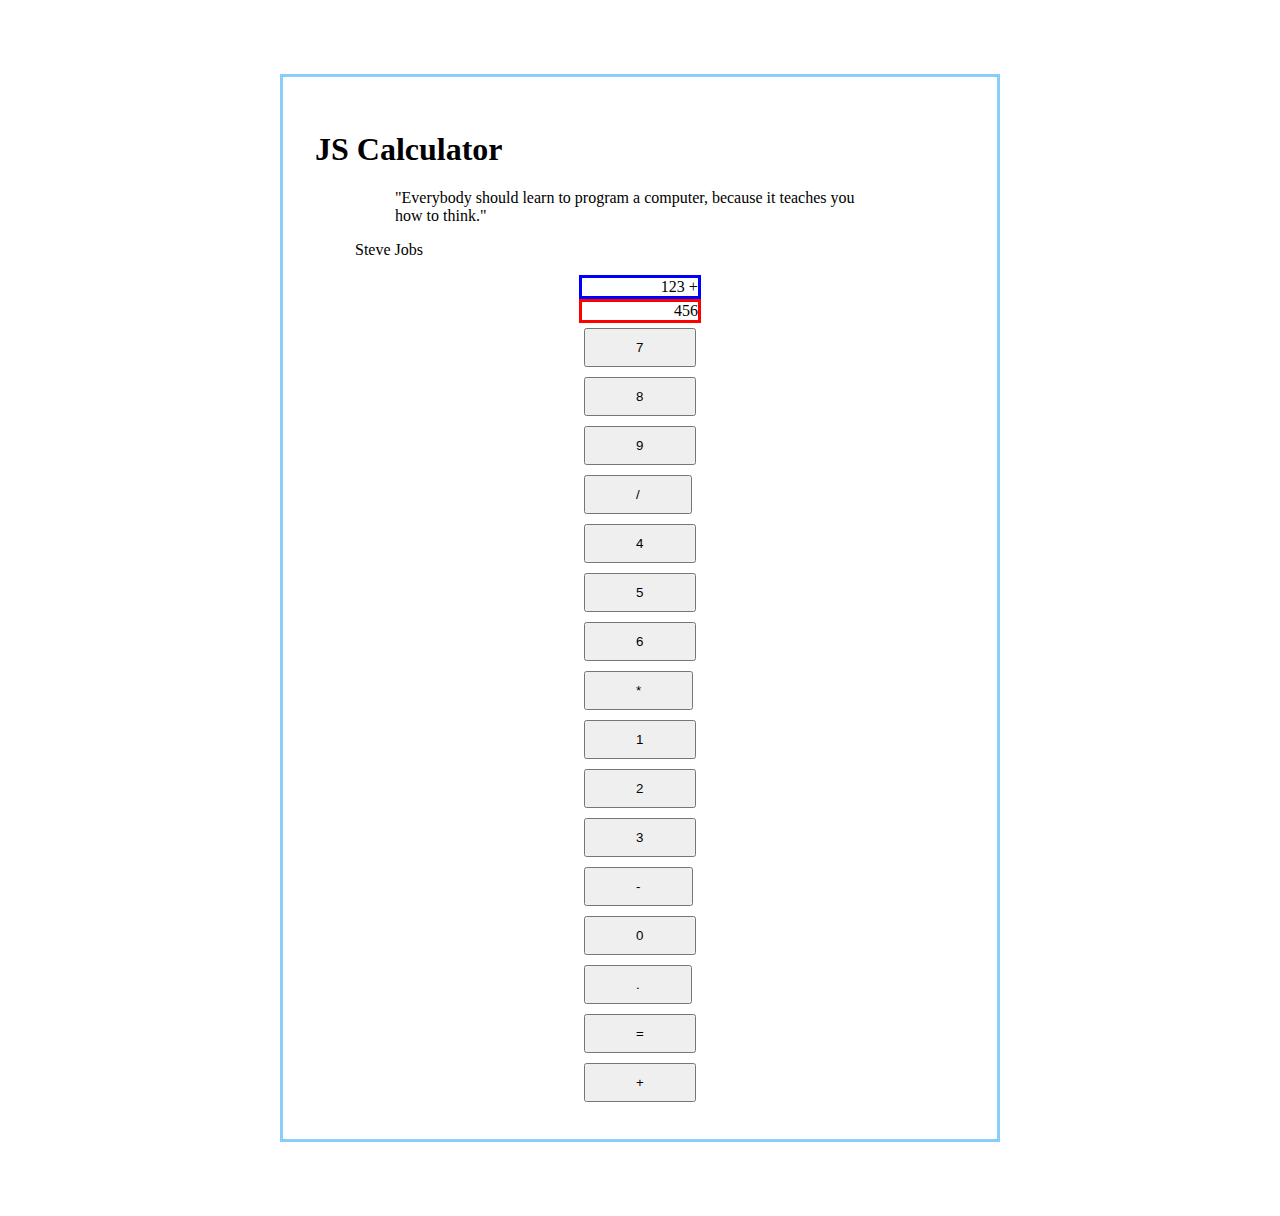
<file: index.html>
<!DOCTYPE html>
<html lang="en">

    <head>
        <meta charset="UTF-8">
        <meta http-equiv="X-UA-Compatible" content="IE=edge">
        <meta name="viewport" content="width=device-width, initial-scale=1.0">
        <title>Calculator Project</title>
        <link href="https://cdn.jsdelivr.net/npm/bootstrap@5.0.0-beta2/dist/css/bootstrap.min.css" rel="stylesheet"
            integrity="sha384-BmbxuPwQa2lc/FVzBcNJ7UAyJxM6wuqIj61tLrc4wSX0szH/Ev+nYRRuWlolflfl" crossorigin="anonymous">
        <link rel="stylesheet" href="app.css">
    </head>

    <body>
        <div class="container-fluid">

            <div class="card" id="calculator">
                <div class="container" id="titleQuote">
                    <h1 class="calculatorTitle">JS Calculator</h1>
                    <p>
                        <figure>
                            <blockquote class="blockquote">
                                <p>"Everybody should learn to program a computer, because it teaches you how to think."
                                </p>
                            </blockquote>
                            <figcaption class="blockquote-footer">
                                <p>Steve Jobs</p>
                            </figcaption>
                        </figure>
                    </p>
                </div>
                <div class="card-body">

                    <div class="container">
                        <div id="previous-operand">
                            123 +
                        </div>
                        <div id="calcDisplay" class="display">
                            456
                        </div>
                        <div class="row">
                            <div class="col">
                                <button class="btn btn-secondary numberDigits">7</button>
                            </div>
                            <div class="col">
                                <button class="btn btn-secondary numberDigits">8</button>
                            </div>
                            <div class="col">
                                <button class="btn btn-secondary numberDigits">9</button>
                            </div>
                            <div class="col">
                                <button class="btn btn-warning" id="oper-divide">/</button>
                            </div>

                        </div>
                        <div class="row">
                            <div class="col">
                                <button class="btn btn-secondary numberDigits">4</button>
                            </div>
                            <div class="col">
                                <button class="btn btn-secondary numberDigits">5</button>
                            </div>
                            <div class="col">
                                <button class="btn btn-secondary numberDigits">6</button>
                            </div>
                            <div class="col">
                                <button class="btn btn-warning" id="oper-multiply">*</button>
                            </div>
                        </div>
                        <div class="row">
                            <div class="col">
                                <button class="btn btn-secondary numberDigits">1</button>
                            </div>
                            <div class="col">
                                <button class="btn btn-secondary numberDigits">2</button>
                            </div>
                            <div class="col">
                                <button class="btn btn-secondary numberDigits">3</button>
                            </div>
                            <div class="col">
                                <button class="btn btn-warning" id="oper-minus">-</button>
                            </div>
                        </div>
                        <div class="row">
                            <div class="col">
                                <button class="btn btn-secondary numberDigits">0</button>
                            </div>
                            <div class="col">
                                <button class="btn btn-secondary numberDigits">.</button>
                            </div>
                            <div class="col">
                                <button class="btn btn-success" id="oper-equals">=</button>
                            </div>
                            <div class="col">
                                <button class="btn btn-warning" id="oper-plus">+</button>
                            </div>
                        </div>

                    </div>
                </div>
            </div>
        </div>



        <script src="https://cdn.jsdelivr.net/npm/bootstrap@5.0.0-beta2/dist/js/bootstrap.bundle.min.js"
            integrity="sha384-b5kHyXgcpbZJO/tY9Ul7kGkf1S0CWuKcCD38l8YkeH8z8QjE0GmW1gYU5S9FOnJ0" crossorigin="anonymous">
        </script>
        <script src="app.js"></script>
    </body>

</html>
</file>
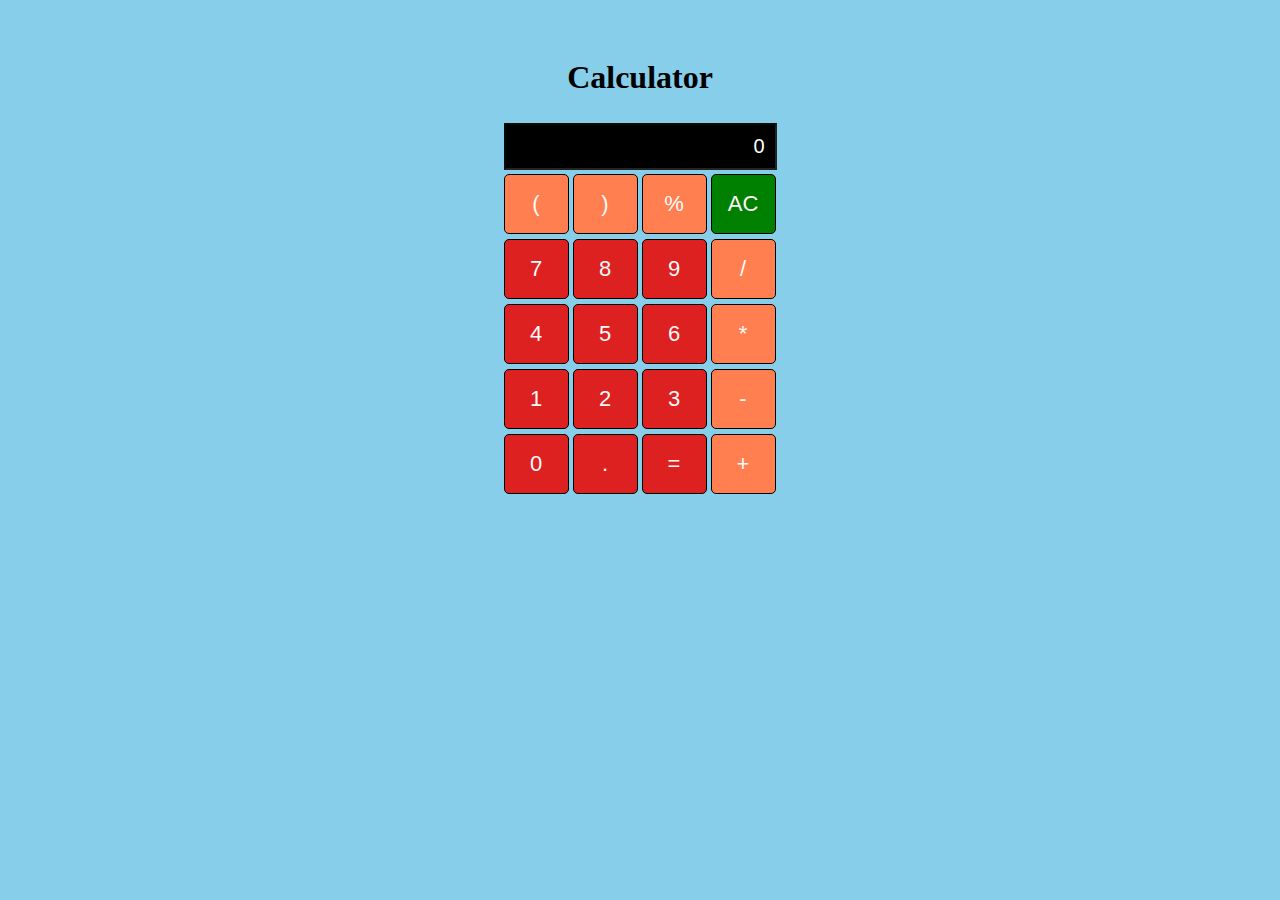
<file: pre_beginner/indexstarter.html>
<!DOCTYPE html>
<html lang="en">

<head>
    <meta charset="UTF-8">
    <meta http-equiv="X-UA-Compatible" content="IE=edge">
    <meta name="viewport" content="width=device-width, initial-scale=1.0">
    <title>Calculator CodeAlong</title>
    <link rel="stylesheet" href="appstarter.css">
</head>

<body>
    <h1>Calculator</h1>
    <div class="calculator">
        <!-- <h1>Calculator CodeAlong</h1> -->
        <!-- <div class="history-display"></div> -->
        <!-- <hr> -->

        <input type="text" class="calculator-screen" id="calcDisplay" value="0" disabled>


        <div class="calculator-keys container">
            <!-- top row of buttons -->
            <button type="button" class="button leftParen" id="rightParen" value="(">(</button>
            <button type="button" class="button rightParen" id="leftParen" value=")">)</button>
            <button type="button" class="button operatorButtons percentageSign" id="percentageSign" value="%">%</button>
            <button type="button" class="button clear" id="clear" value="AC">AC</button>

            <!--2nd row  -->
            <button type="button" class="button numberButtons" value="7">7</button>
            <button type="button" class="button numberButtons" value="8">8</button>
            <button type="button" class="button numberButtons" value="9">9</button>
            <button type="button" class="button operatorButtons" id="divideSign" value="/">/</button>

            <!-- 3rd row -->
            <button type="button" class="button numberButtons" value="4">4</button>
            <button type="button" class="button numberButtons" value="5">5</button>
            <button type="button" class="button numberButtons" value="6">6</button>
            <button type="button" class="button operatorButtons" id="multiplySign" value="*">*</button>

            <!-- 4th row-->
            <button type="button" class="button numberButtons" value="1">1</button>
            <button type="button" class="button numberButtons" value="2">2</button>
            <button type="button" class="button numberButtons" value="3">3</button>
            <button type="button" class="button operatorButtons" id="minusSign" value="-">-</button>

            <!-- 5th row -->
            <button type="button" class="button numberButtons" value="0">0</button>
            <button type="button" class="button decimal" id="decimal" value=".">.</button>
            <button type="button" class="button operatorButtons equals" id="equalSign" value="=">=</button>
            <button type="button" class="button operatorButtons" id="plusSign" value="+">+</button>
        </div>

    </div>


    </div>
    <script src="appstarter.js"></script>
</body>

</html>
</file>
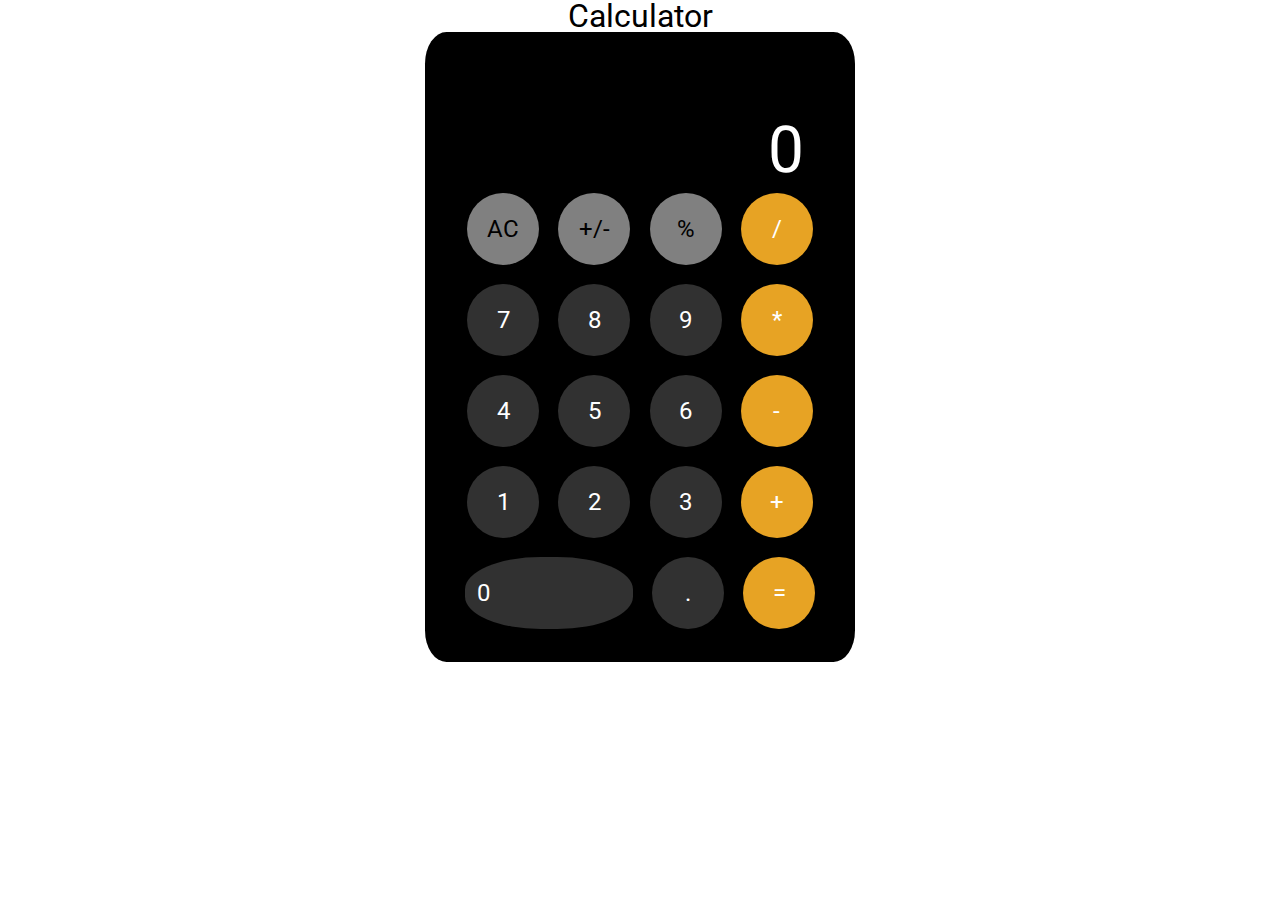
<file: TOP_Calc/index_top.html>
<!DOCTYPE html>
<html lang="en">

<head>
    <meta charset="UTF-8">
    <meta http-equiv="X-UA-Compatible" content="IE=edge">
    <meta name="viewport" content="width=device-width, initial-scale=1.0">
    <title>TOP Calculator Project</title>
    <link rel="stylesheet" href="styles_top.css">
    <link rel="preconnect" href="https://fonts.gstatic.com">
    <link href="https://fonts.googleapis.com/css2?family=Roboto&display=swap" rel="stylesheet">
</head>

<body>
    <h1>Calculator</h1>
    <div class="calculator">
        <div class="calcDisplay">
            0
        </div>
        <div class="buttonsGroup">
            <buttons class="miscCalcBtns" id="clearCalcBtn">AC</buttons>
            <buttons class="miscCalcBtns">+/-</buttons>
            <buttons class="miscCalcBtns">%</buttons>
            <buttons class="operatorBtns">/</buttons>
            <buttons class="numBtns">7</buttons>
            <buttons class="numBtns">8</buttons>
            <buttons class="numBtns">9</buttons>
            <buttons class="operatorBtns">*</buttons>
            <buttons class="numBtns">4</buttons>
            <buttons class="numBtns">5</buttons>
            <buttons class="numBtns">6</buttons>
            <buttons class="operatorBtns">-</buttons>
            <buttons class="numBtns">1</buttons>
            <buttons class="numBtns">2</buttons>
            <buttons class="numBtns">3</buttons>
            <buttons class="operatorBtns">+</buttons>
            <buttons class="bigZeroBtn numBtns">0</buttons>
            <buttons>.</buttons>
            <buttons id="equalBtn">=</buttons>
        </div>
    </div>

    <script src="top_app.js"></script>
</body>

</html>
</file>
<file: app.css>
body {
    max-height: 100%;
    max-width: 100%;
    display: flex;
    justify-content: center;
    align-items: center;
    min-height: 75em;
}

.container-fluid {
    display: flex;
    justify-content: center;
}

#calculator {
    width: 650px;
    display: flex;
    justify-content: center;
    align-items: center;
    padding: 2rem;
    flex-direction: column;
    border: medium solid lightskyblue;

}

#calcDisplay {
    /* display: flex; */
    /* width: 500px; */
    border: medium solid red;
    align-items: flex-end;
    text-align: end;
}

#previous-operand {
    border: medium solid blue;
    align-items: flex-end;
    text-align: end;
}

.col {
    align-items: center;
    width: auto;
    padding: 5px;
}

.btn {
    padding: 10px 50px;
}

/* figure {
    text-align: center;
}  */
</file>
<file: pre_beginner/appstarter.css>
* {
    box-sizing: border-box;
}

h1 {
    text-align: center;
}

body {
    /* box-sizing: border-box; */
    /* border: 5px solid red; */
    background: skyblue;
    padding-bottom: 30px;
    padding-top: 30px;
}

.calculator {
    /* min-height: 100vh; */
    /* display: flex;
    justify-content: center;
    align-items: center; */
    max-width: 283px;
    margin: 0 auto;
    /* border: 2px solid #111; */
    border-radius: 7px;
    padding: 5px;
    height: 400px;
}


.calculator-screen {
    width: 100%;
    color: white;
    background: black;
    padding: 10px;
    text-align: right;
    font-size: 20px;
    margin-bottom: 4px;
}

.button {
    border: 1px solid black;
    padding: 16px;
    background: rgb(221, 32, 32);
    color: snow;
    border-radius: 5px;
    font-size: 22px;
    width: 65px;
    margin-block-end: 5px;
    cursor: pointer;
}

button:hover {
    animation: pulse 1s;
}

@keyframes pulse {
    0% {
        transform: scale(0.95);
        box-shadow: 0 0 0 0 var(--hover);
        ;
    }

}


#multiplySign,
#divideSign,
#minusSign,
#plusSign,
#percentageSign,
#rightParen,
#leftParen {
    background-color: coral;
}

#clear {
    background-color: green;
}
</file>
<file: TOP_Calc/styles_top.css>
html,
body,
div,
span,
applet,
object,
iframe,
h1,
h2,
h3,
h4,
h5,
h6,
p,
blockquote,
pre,
a,
abbr,
acronym,
address,
big,
cite,
code,
del,
dfn,
em,
img,
ins,
kbd,
q,
s,
samp,
small,
strike,
strong,
sub,
sup,
tt,
var,
b,
u,
i,
center,
dl,
dt,
dd,
ol,
ul,
li,
fieldset,
form,
label,
legend,
table,
caption,
tbody,
tfoot,
thead,
tr,
th,
td,
article,
aside,
canvas,
details,
embed,
figure,
figcaption,
footer,
header,
hgroup,
menu,
nav,
output,
ruby,
section,
summary,
time,
mark,
audio,
video {
    margin: 0;
    padding: 0;
    border: 0;
    font-size: 100%;
    font: inherit;
    vertical-align: baseline;
}

/* HTML5 display-role reset for older browsers */
article,
aside,
details,
figcaption,
figure,
footer,
header,
hgroup,
menu,
nav,
section {
    display: block;
}

body {
    line-height: 1;
}

ol,
ul {
    list-style: none;
}

blockquote,
q {
    quotes: none;
}

blockquote:before,
blockquote:after,
q:before,
q:after {
    content: '';
    content: none;
}

table {
    border-collapse: collapse;
    border-spacing: 0;
}

body {
    font-family: 'Roboto', sans-serif;

}

h1 {
    text-align: center;
    font-size: 2em;
}

.calculator {
    background-color: black;
    color: white;
    /* border: 1px solid red; */
    height: 600px;
    /* width: 55vw; */
    margin: 0 auto;
    border-radius: 5%;
    padding: 15px;
    width: 400px;
}

.calcDisplay {
    height: 20%;
    border-right: 1rem solid black;
    border-top: 1rem solid black;
    border-left: 1rem solid black;
    display: flex;
    justify-content: flex-end;
    align-items: flex-end;
    font-size: 4em;
    padding-right: 20px;

}

.buttonsGroup {
    display: flex;
    flex-wrap: wrap;
    height: 75%;
    justify-content: center;
    width: 100%;
    box-sizing: content-box;
}

buttons {
    /* border: 2px solid white; */
    padding: .5em;
    margin: .4em;
    flex-wrap: wrap;
    width: 2em;
    height: 2em;
    font-size: 1.5em;
    border-radius: 50%;
    display: flex;
    justify-content: center;
    align-items: center;
    background-color: rgb(49, 49, 49);

}

.operatorBtns {
    background-color: rgb(231, 163, 36);
}

#equalBtn {
    background-color: rgb(231, 163, 36);
}

.bigZeroBtn {
    width: 6em;
    border-radius: 45%;
    justify-content: left;
}

.miscCalcBtns {
    background-color: grey;
    color: black;
}
</file>
